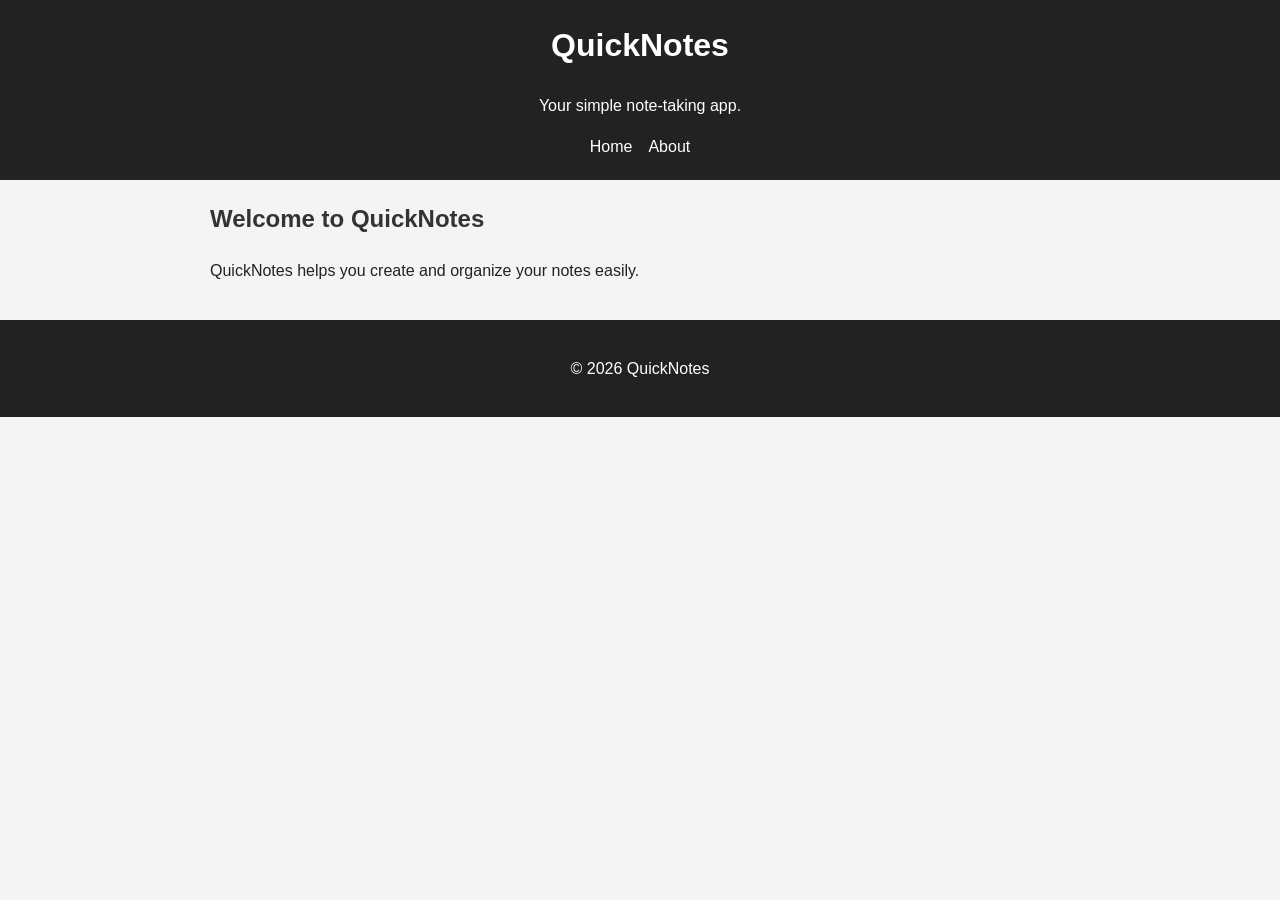
<file: index.html>
<!DOCTYPE html>
<html lang="en">
<head>
    <meta charset="UTF-8">
    <meta name="viewport" content="width=device-width, initial-scale=1.0">
    <title>QuickNotes</title>
</head>

<body>

    <header>
        <h1>QuickNotes</h1>
        <p>Your simple note-taking app.</p>
        <link rel="stylesheet" href="style.css">

        <nav>
            <a href="index.html">Home</a>
            <a href="about.html">About</a>
        </nav>
    </header>

    <main>
        <h2>Welcome to QuickNotes</h2>
        <p>QuickNotes helps you create and organize your notes easily.</p>
    </main>

    <footer>
        <p>&copy; 2026 QuickNotes</p>
    </footer>

</body>
</html>
</file>
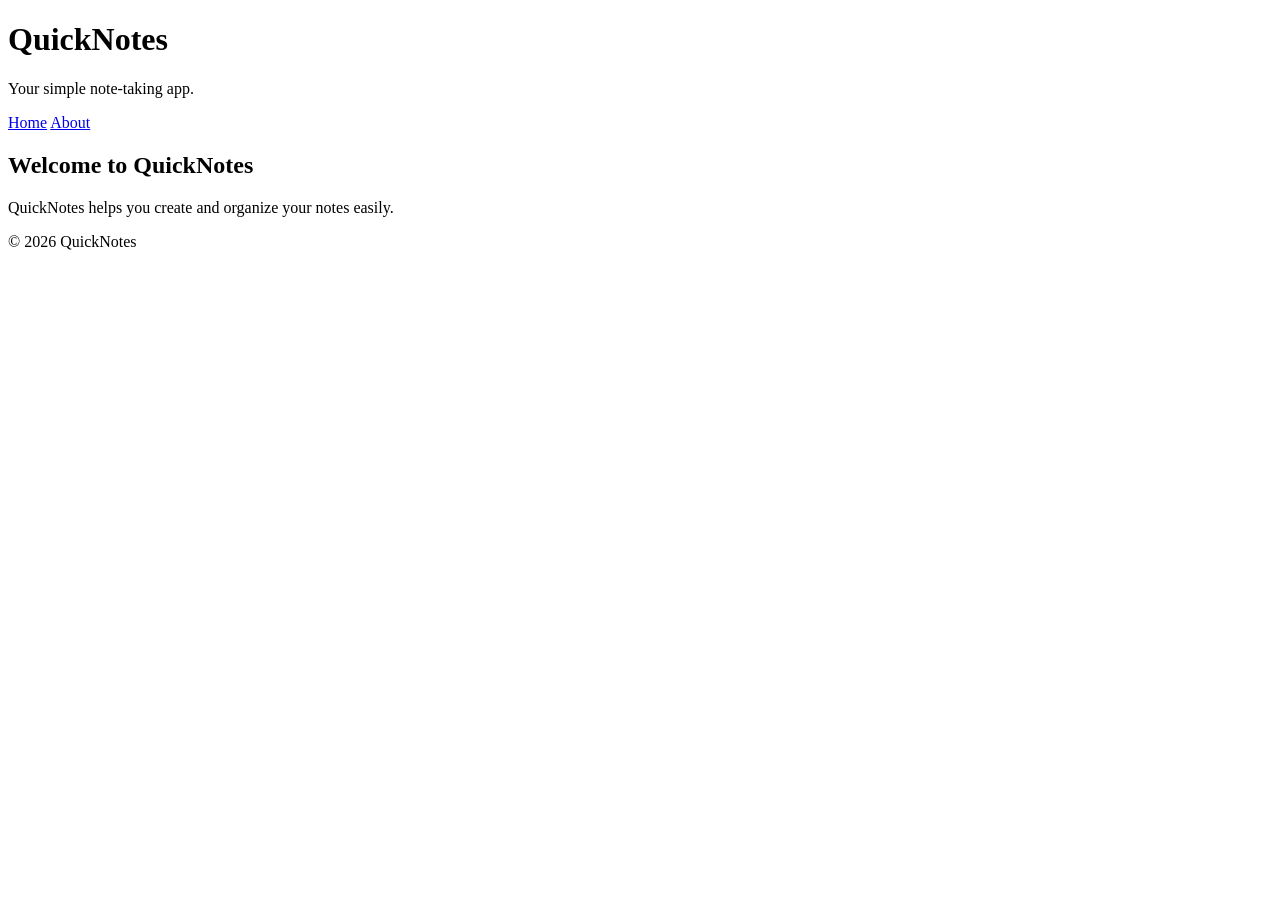
<file: Day 1/index.html>
<!DOCTYPE html>
<html lang="en">
<head>
    <meta charset="UTF-8">
    <meta name="viewport" content="width=device-width, initial-scale=1.0">
    <title>QuickNotes</title>
</head>

<body>

    <header>
        <h1>QuickNotes</h1>
        <p>Your simple note-taking app.</p>

        <nav>
            <a href="index.html">Home</a>
            <a href="about.html">About</a>
        </nav>
    </header>

    <main>
        <h2>Welcome to QuickNotes</h2>
        <p>QuickNotes helps you create and organize your notes easily.</p>
    </main>

    <footer>
        <p>&copy; 2026 QuickNotes</p>
    </footer>

</body>
</html>
</file>
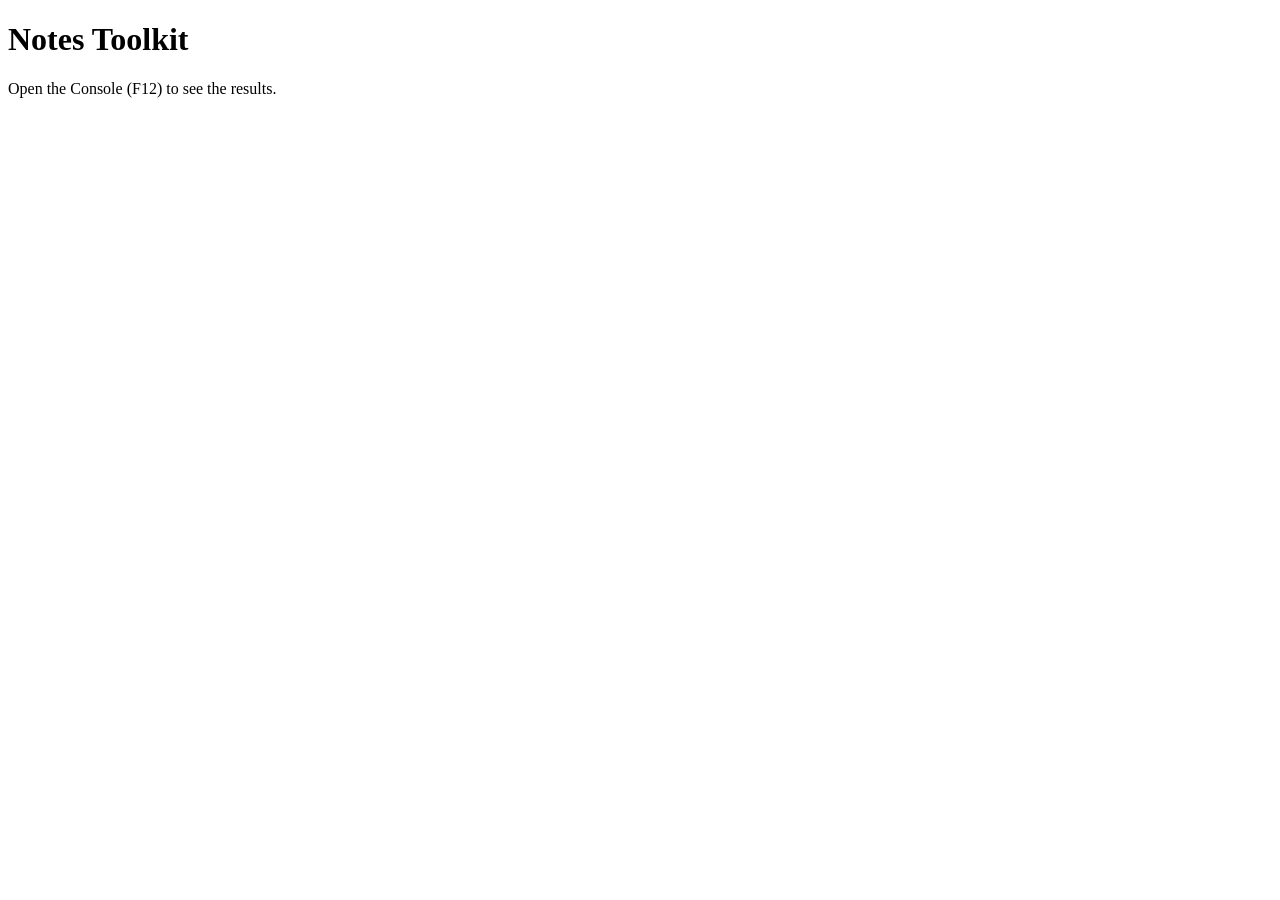
<file: Day3/index.html>
<!DOCTYPE html>
<html lang="en">
  <head>
    <meta charset="UTF-8" />
    <title>Notes Toolkit</title>
    <script src="script.js" defer></script>
  </head>
  <body>
    <h1>Notes Toolkit</h1>
    <p>Open the Console (F12) to see the results.</p>
  </body>
</html>
</file>
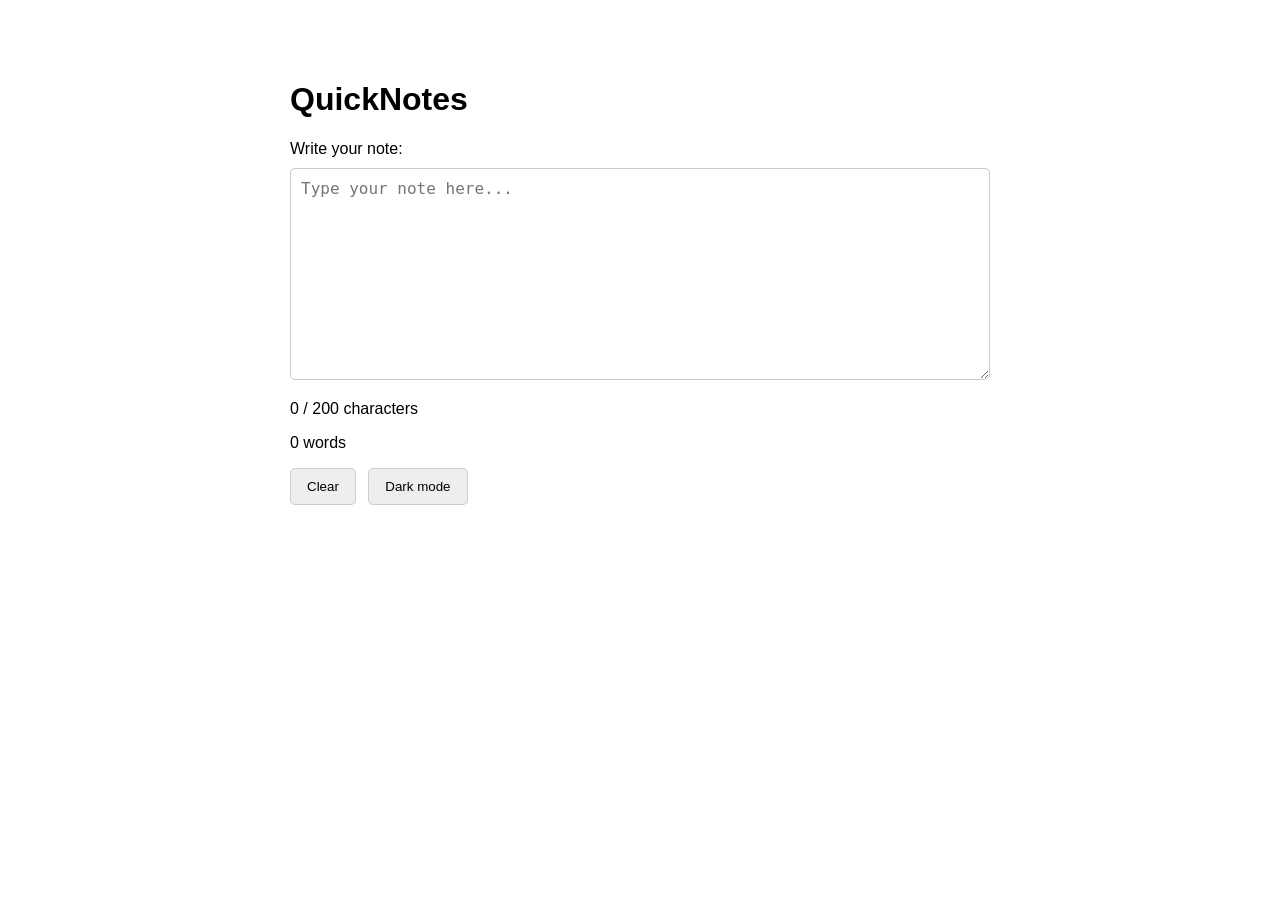
<file: Day4/index.html>
<!DOCTYPE html>
<html lang="en">
<head>
    <meta charset="UTF-8">
    <meta name="viewport" content="width=device-width, initial-scale=1.0">
    <title>QuickNotes - Day 4</title>
    <link rel="stylesheet" href="style.css">
    <script src="script.js" defer></script>
</head>

<body>
    <main>
        <h1>QuickNotes</h1>

        <label for="note-text">Write your note:</label>

        <textarea id="note-text" rows="10" placeholder="Type your note here..."></textarea>

        <p id="char-count">0 / 200 characters</p>
        <p id="word-count">0 words</p>

        <button id="clear-btn" type="button">Clear</button>
        <button id="theme-toggle" type="button">Dark mode</button>
    </main>
</body>
</html>
</file>
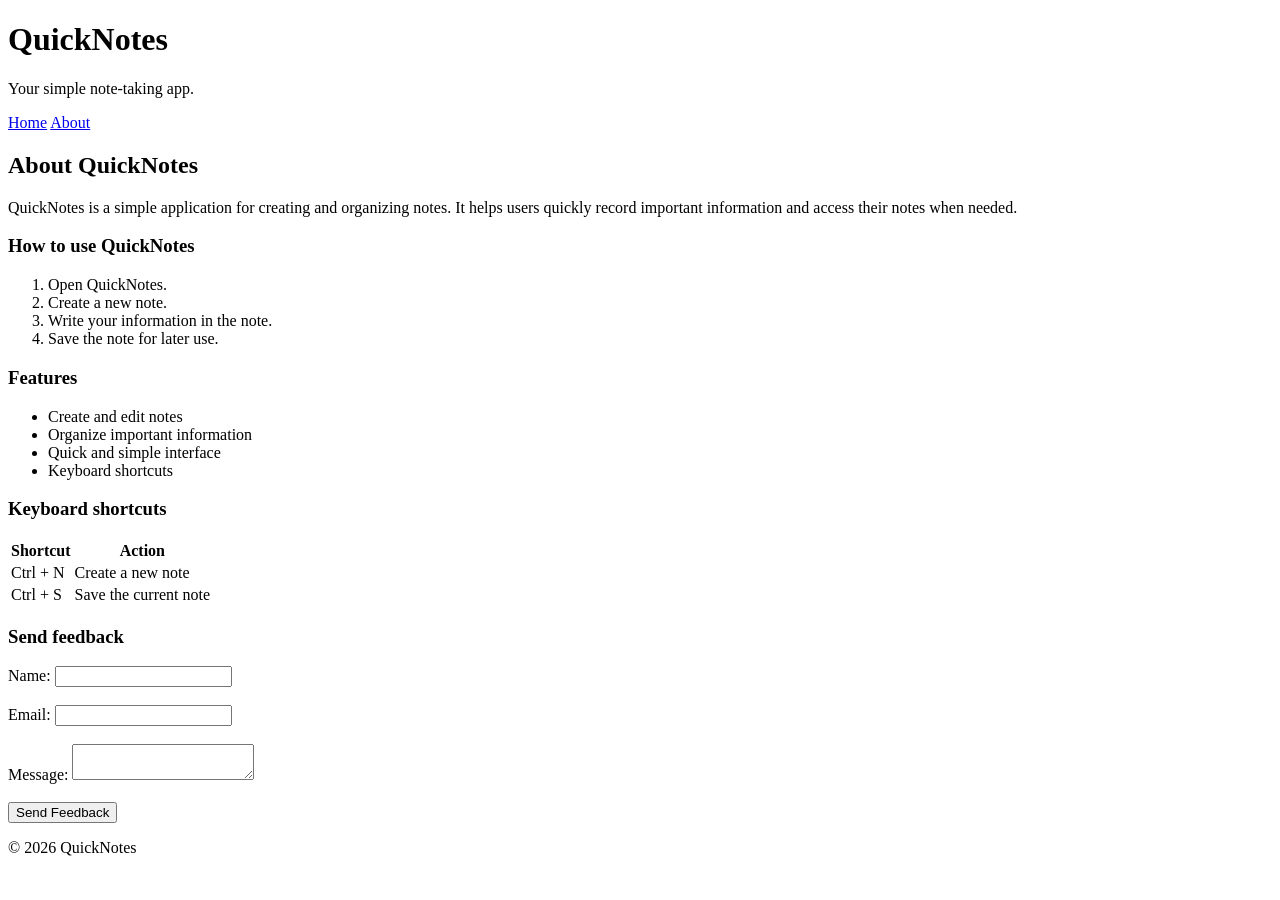
<file: Day 1/about.html>
<!DOCTYPE html>
<html lang="en">
<head>
    <meta charset="UTF-8">
    <meta name="viewport" content="width=device-width, initial-scale=1.0">
    <title>About QuickNotes</title>
</head>

<body>

    <header>
        <h1>QuickNotes</h1>
        <p>Your simple note-taking app.</p>

        <nav>
            <a href="index.html">Home</a>
            <a href="about.html">About</a>
        </nav>
    </header>

    <h2>About QuickNotes</h2>

<p>
    QuickNotes is a simple application for creating and organizing notes.
    It helps users quickly record important information and access their notes when needed.
</p>
<section>
        <h3>How to use QuickNotes</h3>

        <ol>
            <li>Open QuickNotes.</li>
            <li>Create a new note.</li>
            <li>Write your information in the note.</li>
            <li>Save the note for later use.</li>
        </ol>
    </section>
    <section>
    <h3>Features</h3>

    <ul>
        <li>Create and edit notes</li>
        <li>Organize important information</li>
        <li>Quick and simple interface</li>
        <li>Keyboard shortcuts</li>
    </ul>
    </section>
    <section>
    <h3>Keyboard shortcuts</h3>

    <table>
        <tr>
            <th>Shortcut</th>
            <th>Action</th>
        </tr>

        <tr>
            <td>Ctrl + N</td>
            <td>Create a new note</td>
        </tr>

        <tr>
            <td>Ctrl + S</td>
            <td>Save the current note</td>
        </tr>
    </table>
</section>
<section>
    <h3>Send feedback</h3>

    <form>
        <label for="name">Name:</label>
        <input type="text" id="name" name="name" required>

        <br><br>

        <label for="email">Email:</label>
        <input type="email" id="email" name="email" required>

        <br><br>

        <label for="message">Message:</label>
        <textarea id="message" name="message" required></textarea>

        <br><br>

        <button type="submit">Send Feedback</button>
    </form>
</section>

    <footer>
        <p>&copy; 2026 QuickNotes</p>
    </footer>

</body>
</html>
</file>
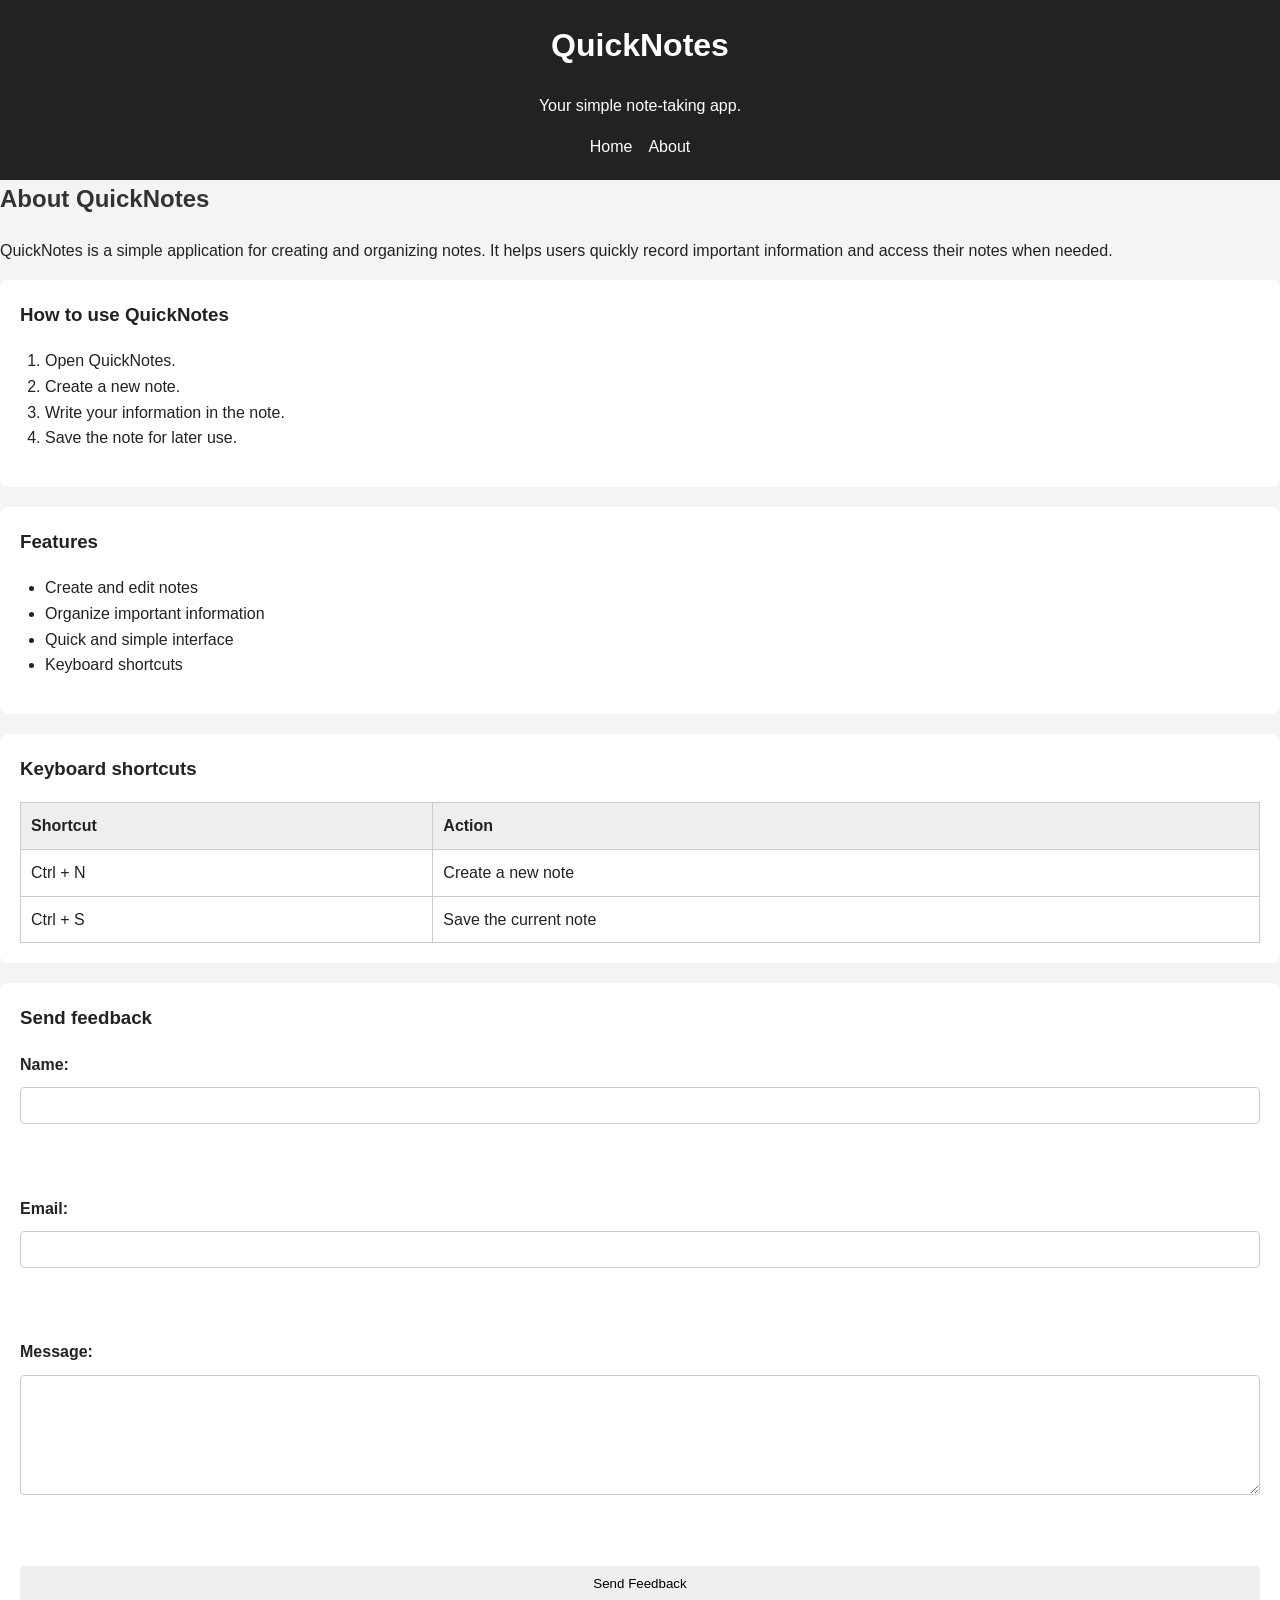
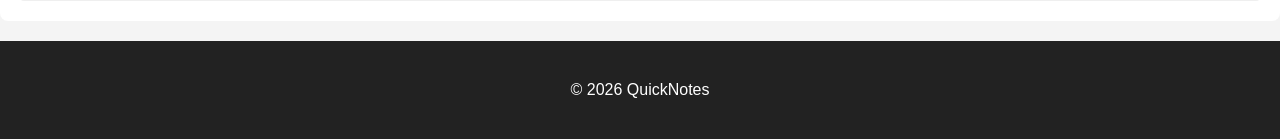
<file: Day2/about.html>
<!DOCTYPE html>
<html lang="en">
<head>
    <meta charset="UTF-8">
    <meta name="viewport" content="width=device-width, initial-scale=1.0">
    <title>About QuickNotes</title>
    <link rel="stylesheet" href="style.css">
</head>

<body>

    <header>
        <h1>QuickNotes</h1>
        <p>Your simple note-taking app.</p>

        <nav>
            <a href="index.html">Home</a>
            <a href="about.html">About</a>
        </nav>
    </header>

    <h2>About QuickNotes</h2>

<p>
    QuickNotes is a simple application for creating and organizing notes.
    It helps users quickly record important information and access their notes when needed.
</p>
<section>
        <h3>How to use QuickNotes</h3>

        <ol>
            <li>Open QuickNotes.</li>
            <li>Create a new note.</li>
            <li>Write your information in the note.</li>
            <li>Save the note for later use.</li>
        </ol>
    </section>
    <section>
    <h3>Features</h3>

    <ul>
        <li>Create and edit notes</li>
        <li>Organize important information</li>
        <li>Quick and simple interface</li>
        <li>Keyboard shortcuts</li>
    </ul>
    </section>
    <section>
    <h3>Keyboard shortcuts</h3>

    <table>
        <tr>
            <th>Shortcut</th>
            <th>Action</th>
        </tr>

        <tr>
            <td>Ctrl + N</td>
            <td>Create a new note</td>
        </tr>

        <tr>
            <td>Ctrl + S</td>
            <td>Save the current note</td>
        </tr>
    </table>
</section>
<section>
    <h3>Send feedback</h3>

    <form>
        <label for="name">Name:</label>
        <input type="text" id="name" name="name" required>

        <br><br>

        <label for="email">Email:</label>
        <input type="email" id="email" name="email" required>

        <br><br>

        <label for="message">Message:</label>
        <textarea id="message" name="message" required></textarea>

        <br><br>

        <button type="submit">Send Feedback</button>
    </form>
</section>

    <footer>
        <p>&copy; 2026 QuickNotes</p>
    </footer>

</body>
</html>
</file>
<file: style.css>
/* ===== Reset ===== */
* {
    box-sizing: border-box;
}

/* ===== Base styles ===== */
body {
    margin: 0;
    font-family: Arial, sans-serif;
    line-height: 1.6;
    background-color: #f4f4f4;
    color: #222;
}

/* ===== Header ===== */
header {
    background-color: #222;
    color: white;
    padding: 20px;
    text-align: center;
}

/* ===== Navigation ===== */
nav {
    display: flex;
    justify-content: center;
    gap: 16px;
}

nav a {
    color: white;
    text-decoration: none;
}

nav a:hover {
    text-decoration: underline;
}

/* ===== Main content ===== */
main {
    max-width: 900px;
    margin: 0 auto;
    padding: 20px;
}

/* ===== Sections / Cards ===== */
section {
    background-color: white;
    padding: 20px;
    margin-bottom: 20px;
    border-radius: 8px;
}

/* ===== Headings ===== */
h1,
h2,
h3 {
    margin-top: 0;
}

h2 {
    color: #333;
}

/* ===== Lists ===== */
ul,
ol {
    padding-left: 25px;
}

/* ===== Tables ===== */
table {
    width: 100%;
    border-collapse: collapse;
    margin-top: 15px;
}

th,
td {
    border: 1px solid #ccc;
    padding: 10px;
    text-align: left;
}

th {
    background-color: #eee;
}

/* ===== Forms ===== */
form {
    display: flex;
    flex-direction: column;
    gap: 10px;
}

label {
    font-weight: bold;
}

input,
textarea {
    width: 100%;
    padding: 10px;
    border: 1px solid #ccc;
    border-radius: 4px;
    font-family: inherit;
}

textarea {
    min-height: 120px;
    resize: vertical;
}

button {
    padding: 10px 16px;
    border: none;
    border-radius: 4px;
    cursor: pointer;
}

button:hover {
    opacity: 0.85;
}

/* ===== Footer ===== */
footer {
    text-align: center;
    padding: 20px;
    background-color: #222;
    color: white;
}

/* ===== Responsive design ===== */
@media (max-width: 600px) {
    nav {
        flex-direction: column;
        align-items: center;
    }

    main {
        padding: 10px;
    }

    section {
        padding: 15px;
    }

    table {
        font-size: 14px;
    }
}
</file>
<file: Day4/style.css>
:root {
    --background-color: white;
    --text-color: black;
    --textarea-background: white;
    --border-color: #cccccc;
    --button-background: #eeeeee;
    --button-text: black;
}

body.dark {
    --background-color: #1e1e1e;
    --text-color: white;
    --textarea-background: #2b2b2b;
    --border-color: #555555;
    --button-background: #444444;
    --button-text: white;
}

body {
    background-color: var(--background-color);
    color: var(--text-color);
    font-family: Arial, sans-serif;
    max-width: 700px;
    margin: 40px auto;
    padding: 20px;
}

textarea {
    width: 100%;
    box-sizing: border-box;
    margin-top: 10px;
    padding: 10px;
    background-color: var(--textarea-background);
    color: var(--text-color);
    border: 1px solid var(--border-color);
    border-radius: 5px;
    font-size: 16px;
}

button {
    background-color: var(--button-background);
    color: var(--button-text);
    border: 1px solid var(--border-color);
    padding: 10px 16px;
    margin-right: 8px;
    cursor: pointer;
    border-radius: 5px;
}

.warning {
    color: orange;
}

.over {
    color: red;
    font-weight: bold;
}
</file>
<file: Day2/style.css>
/* ===== Reset ===== */
* {
    box-sizing: border-box;
}

/* ===== Base styles ===== */
body {
    margin: 0;
    font-family: Arial, sans-serif;
    line-height: 1.6;
    background-color: #f4f4f4;
    color: #222;
}

/* ===== Header ===== */
header {
    background-color: #222;
    color: white;
    padding: 20px;
    text-align: center;
}

/* ===== Navigation ===== */
nav {
    display: flex;
    justify-content: center;
    gap: 16px;
}

nav a {
    color: white;
    text-decoration: none;
}

nav a:hover {
    text-decoration: underline;
}

/* ===== Main content ===== */
main {
    max-width: 900px;
    margin: 0 auto;
    padding: 20px;
}

/* ===== Sections / Cards ===== */
section {
    background-color: white;
    padding: 20px;
    margin-bottom: 20px;
    border-radius: 8px;
}

/* ===== Headings ===== */
h1,
h2,
h3 {
    margin-top: 0;
}

h2 {
    color: #333;
}

/* ===== Lists ===== */
ul,
ol {
    padding-left: 25px;
}

/* ===== Tables ===== */
table {
    width: 100%;
    border-collapse: collapse;
    margin-top: 15px;
}

th,
td {
    border: 1px solid #ccc;
    padding: 10px;
    text-align: left;
}

th {
    background-color: #eee;
}

/* ===== Forms ===== */
form {
    display: flex;
    flex-direction: column;
    gap: 10px;
}

label {
    font-weight: bold;
}

input,
textarea {
    width: 100%;
    padding: 10px;
    border: 1px solid #ccc;
    border-radius: 4px;
    font-family: inherit;
}

textarea {
    min-height: 120px;
    resize: vertical;
}

button {
    padding: 10px 16px;
    border: none;
    border-radius: 4px;
    cursor: pointer;
}

button:hover {
    opacity: 0.85;
}

/* ===== Footer ===== */
footer {
    text-align: center;
    padding: 20px;
    background-color: #222;
    color: white;
}

/* ===== Responsive design ===== */
@media (max-width: 600px) {
    nav {
        flex-direction: column;
        align-items: center;
    }

    main {
        padding: 10px;
    }

    section {
        padding: 15px;
    }

    table {
        font-size: 14px;
    }
}
</file>
